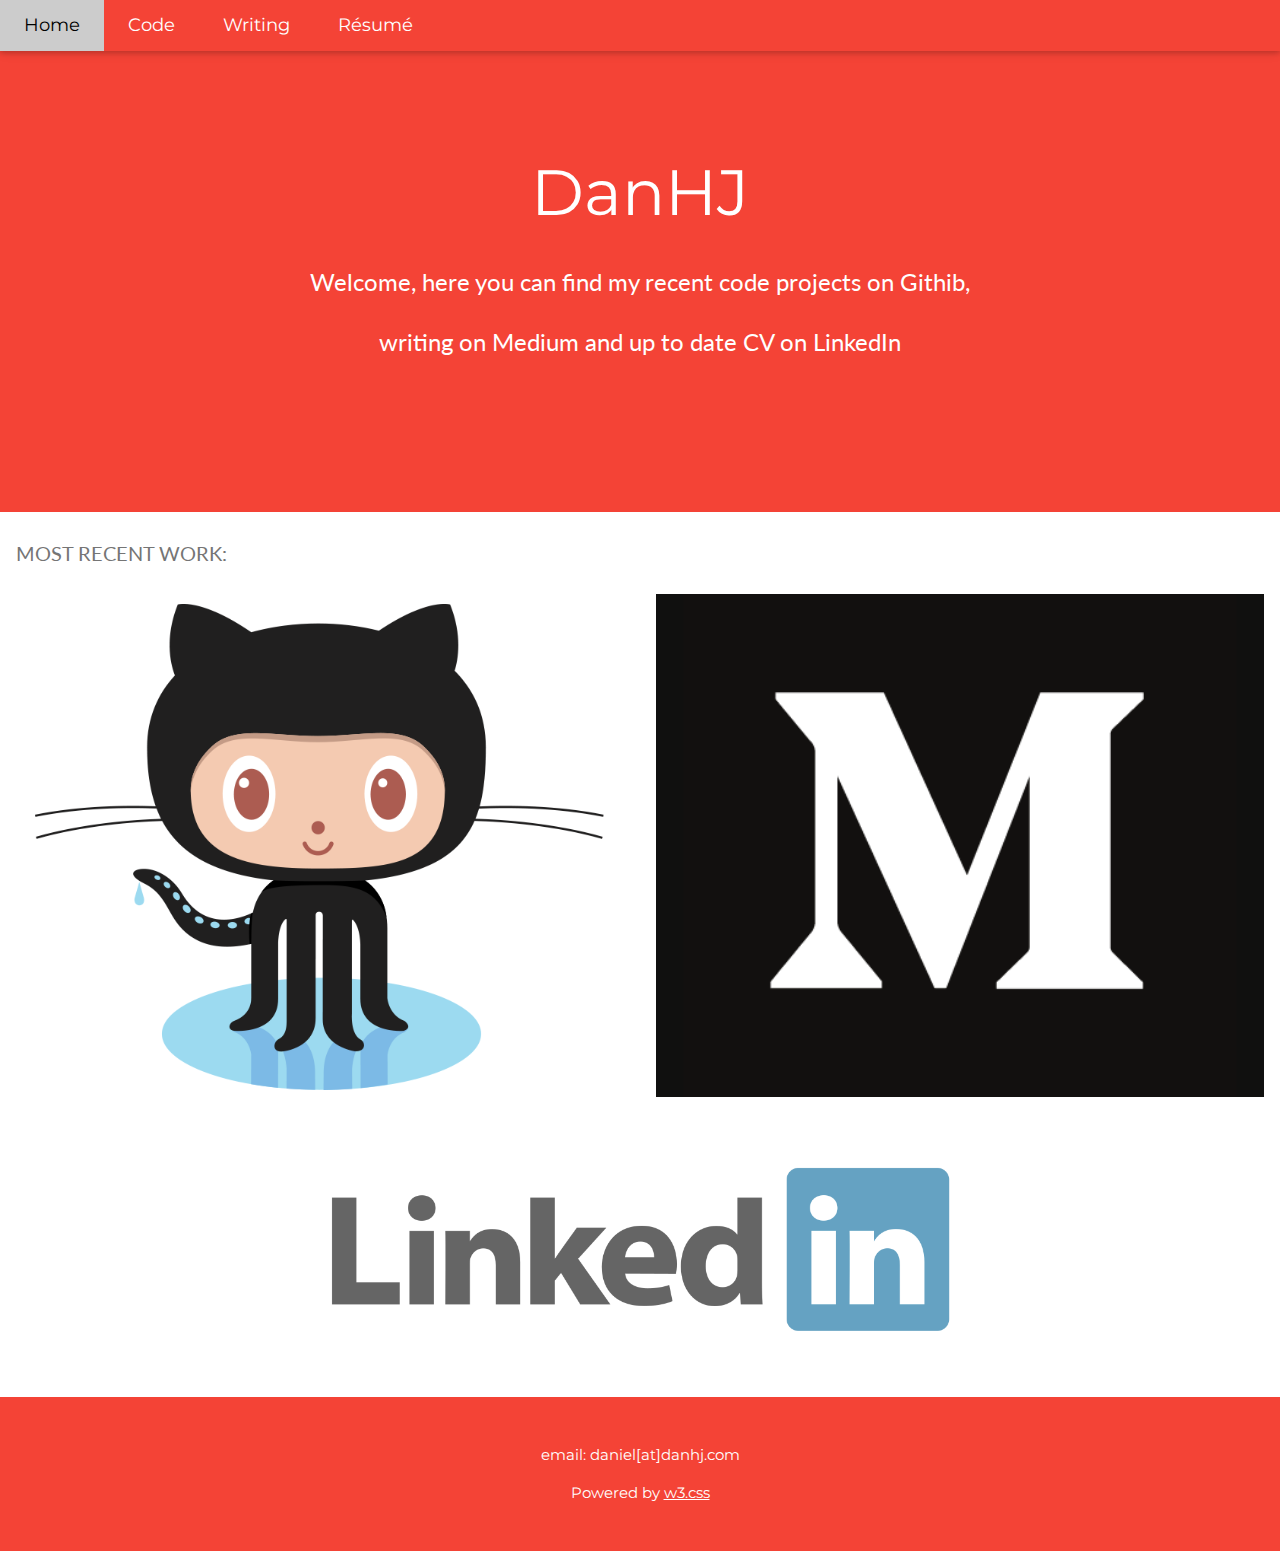
<file: New site/index.html>
<!DOCTYPE html>
<html lang="en">
<title>Dan HJ</title>
<meta charset="UTF-8">
<meta name="viewport" content="width=device-width, initial-scale=1">
<link rel="stylesheet" href="https://www.w3schools.com/w3css/4/w3.css">
<link rel="stylesheet" href="https://fonts.googleapis.com/css?family=Lato">
<link rel="stylesheet" href="https://fonts.googleapis.com/css?family=Montserrat">
<link rel="stylesheet" href="https://cdnjs.cloudflare.com/ajax/libs/font-awesome/4.7.0/css/font-awesome.min.css">
<link rel="icon" href="seo-and-web.png">
<style>
body,h1,h2,h3,h4,h5,h6 {font-family: "Lato", sans-serif}
.w3-bar,h1,button {font-family: "Montserrat", sans-serif}
</style>
<body>

<!-- Navbar -->
<div class="w3-top">
  <div class="w3-bar w3-red w3-card w3-left-align w3-large">
    <a class="w3-bar-item w3-button w3-hide-medium w3-hide-large w3-right w3-padding-large w3-hover-white w3-large w3-red" href="javascript:void(0);" onclick="myFunction()" title="Toggle Navigation Menu"><i class="fa fa-bars"></i></a>
    <a href="#" class="w3-bar-item w3-button w3-padding-large w3-white">Home</a>
    <a href="https://github.com/LondanHJ" target="_blank" class="w3-bar-item w3-button w3-hide-small w3-padding-large w3-hover-white">Code </a>
    <a href="https://medium.com/me/stories/drafts" target="_blank" class="w3-bar-item w3-button w3-hide-small w3-padding-large w3-hover-white">Writing </a>
    <a href="https://www.linkedin.com/in/daniel-hatton-johnson-a1a258b4/" target="_blank" class="w3-bar-item w3-button w3-hide-small w3-padding-large w3-hover-white">Résumé </a>
  </div>

  <!-- Navbar on small screens -->
  <div id="smallNav" class="w3-bar-block w3-white w3-hide w3-hide-large w3-hide-medium w3-large">
    <a href="https://github.com/LondanHJ" target="_blank" class="w3-bar-item w3-button w3-padding-large">Code </a>
    <a href="https://medium.com/me/stories/drafts" target="_blank" class="w3-bar-item w3-button w3-padding-large">Writing </a>
    <a href="https://www.linkedin.com/in/daniel-hatton-johnson-a1a258b4/" target="_blank" class="w3-bar-item w3-button w3-padding-large">Résumé </a>
  </div>
</div>

<!-- Header -->
<header class="w3-container w3-red w3-center" style="padding:128px 16px">
  <h1 class="w3-margin w3-jumbo">DanHJ</h1>
  <p class="w3-xlarge">Welcome, here you can find my recent code projects on Githib,</p>
    <p class="w3-xlarge">writing on Medium and up to date CV on LinkedIn</p>
</header>

<!-- First Grid: Resent -->
<div class="w3-panel w3-text-grey">
  <h4>MOST RECENT WORK:</h4>
</div>
<div class="w3-row">
  <div class="w3-half w3-container">
    <a href="https://github.com/LondanHJ" target="_blank">
      <img src="Github.png" style="width:100%">
    </a>
  </div>
<div class="w3-half w3-container">
  <a href="https://medium.com/me/stories/drafts" target="_blank">
    <img src="Medium logo.png" style="width:100%">
  </a>
</div>
</div>

<div class="w3-container w3-white w3-center w3-opacity w3-padding-64">
  <a href="https://www.linkedin.com/in/daniel-hatton-johnson-a1a258b4/" target="_blank">
    <img src="Linkedin.png" style="width:50%">
  </a>
</div>

<!-- Footer -->
<footer class="w3-bar w3-red w3-padding-32 w3-center">
 <p>email: daniel[at]danhj.com</p>
 <p>Powered by <a href="https://www.w3schools.com/w3css/default.asp" target="_blank">w3.css</a></p>
</footer>

<script>
// Used to toggle the menu on small screens when clicking on the menu button
function myFunction() {
  var x = document.getElementById("smallNav");
  if (x.className.indexOf("w3-show") == -1) {
    x.className += " w3-show";
  } else {
    x.className = x.className.replace(" w3-show", "");
  }
}
</script>
<!-- Global site tag (gtag.js) - Google Analytics -->
<script async src="https://www.googletagmanager.com/gtag/js?id=UA-135444217-1"></script>
<script>
  window.dataLayer = window.dataLayer || [];
  function gtag(){dataLayer.push(arguments);}
  gtag('js', new Date());

  gtag('config', 'UA-135444217-1');
</script>
<!-- Facebook Pixel Code -->
<script>
  !function(f,b,e,v,n,t,s)
  {if(f.fbq)return;n=f.fbq=function(){n.callMethod?
  n.callMethod.apply(n,arguments):n.queue.push(arguments)};
  if(!f._fbq)f._fbq=n;n.push=n;n.loaded=!0;n.version='2.0';
  n.queue=[];t=b.createElement(e);t.async=!0;
  t.src=v;s=b.getElementsByTagName(e)[0];
  s.parentNode.insertBefore(t,s)}(window, document,'script',
  'https://connect.facebook.net/en_US/fbevents.js');
  fbq('init', '202473587002853');
  fbq('track', 'PageView');
</script>
<noscript><img height="1" width="1" style="display:none"
  src="https://www.facebook.com/tr?id=202473587002853&ev=PageView&noscript=1"
/></noscript>
<!-- End Facebook Pixel Code -->
</body>
</html>
</file>
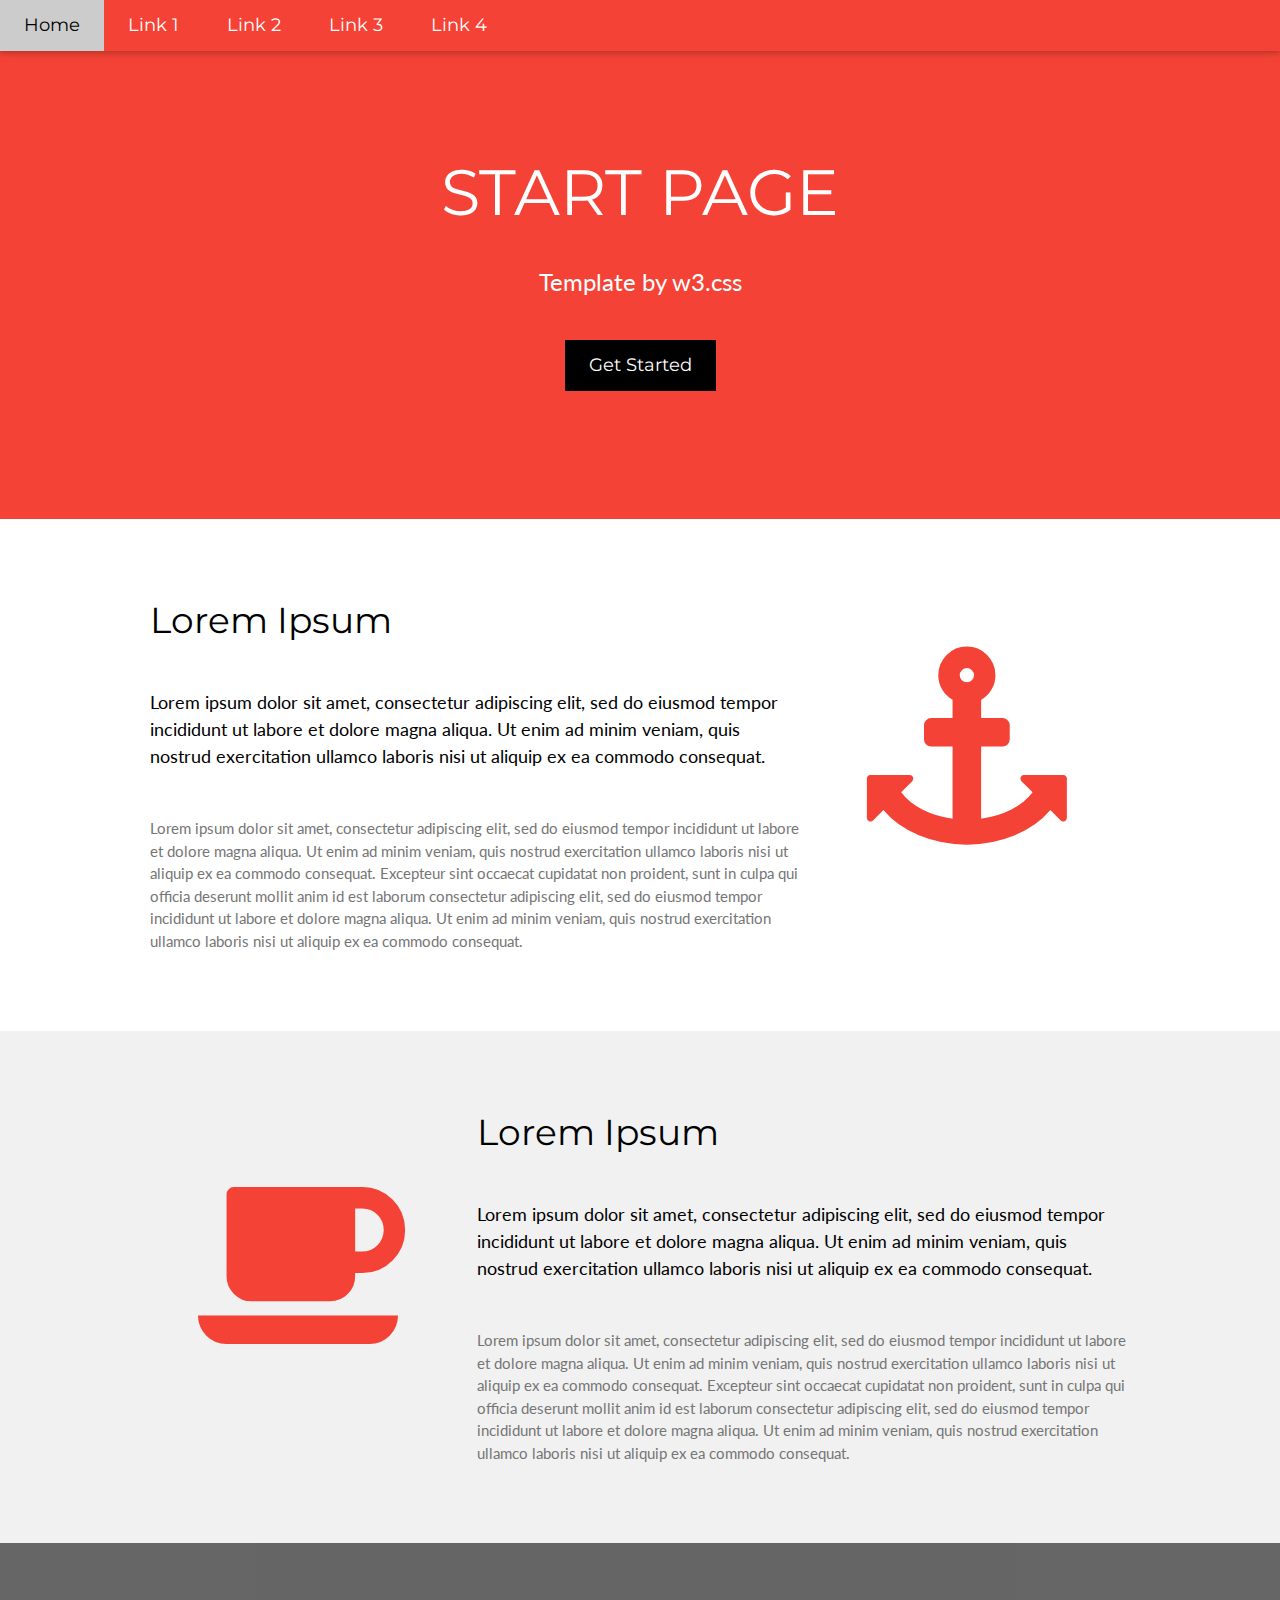
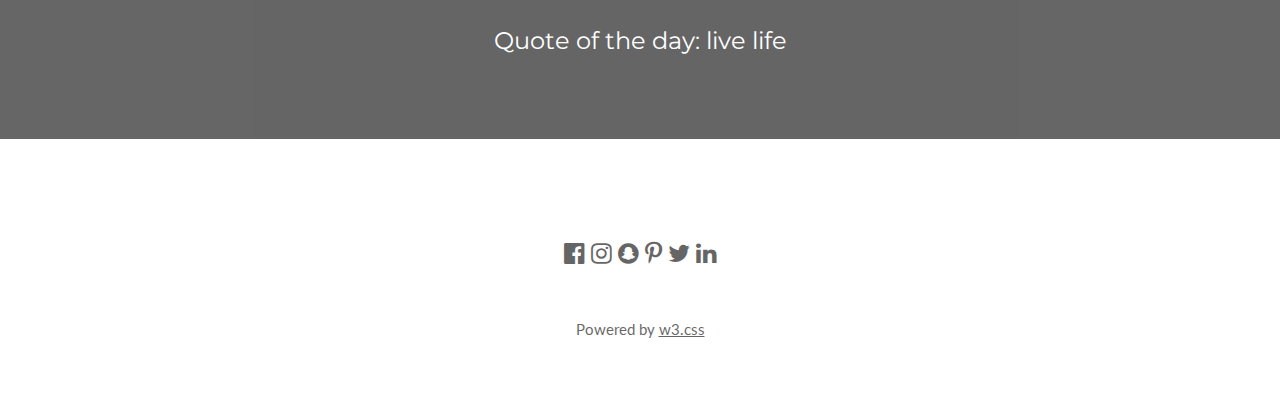
<file: New site/works.html>
<!DOCTYPE html>
<html lang="en">
<title>W3.CSS Template</title>
<meta charset="UTF-8">
<meta name="viewport" content="width=device-width, initial-scale=1">
<link rel="stylesheet" href="https://www.w3schools.com/w3css/4/w3.css">
<link rel="stylesheet" href="https://fonts.googleapis.com/css?family=Lato">
<link rel="stylesheet" href="https://fonts.googleapis.com/css?family=Montserrat">
<link rel="stylesheet" href="https://cdnjs.cloudflare.com/ajax/libs/font-awesome/4.7.0/css/font-awesome.min.css">
<style>
body,h1,h2,h3,h4,h5,h6 {font-family: "Lato", sans-serif}
.w3-bar,h1,button {font-family: "Montserrat", sans-serif}
.fa-anchor,.fa-coffee {font-size:200px}
</style>
<body>

<!-- Navbar -->
<div class="w3-top">
  <div class="w3-bar w3-red w3-card w3-left-align w3-large">
    <a class="w3-bar-item w3-button w3-hide-medium w3-hide-large w3-right w3-padding-large w3-hover-white w3-large w3-red" href="javascript:void(0);" onclick="myFunction()" title="Toggle Navigation Menu"><i class="fa fa-bars"></i></a>
    <a href="#" class="w3-bar-item w3-button w3-padding-large w3-white">Home</a>
    <a href="#" class="w3-bar-item w3-button w3-hide-small w3-padding-large w3-hover-white">Link 1</a>
    <a href="#" class="w3-bar-item w3-button w3-hide-small w3-padding-large w3-hover-white">Link 2</a>
    <a href="#" class="w3-bar-item w3-button w3-hide-small w3-padding-large w3-hover-white">Link 3</a>
    <a href="#" class="w3-bar-item w3-button w3-hide-small w3-padding-large w3-hover-white">Link 4</a>
  </div>

  <!-- Navbar on small screens -->
  <div id="navDemo" class="w3-bar-block w3-white w3-hide w3-hide-large w3-hide-medium w3-large">
    <a href="#" class="w3-bar-item w3-button w3-padding-large">Link 1</a>
    <a href="#" class="w3-bar-item w3-button w3-padding-large">Link 2</a>
    <a href="#" class="w3-bar-item w3-button w3-padding-large">Link 3</a>
    <a href="#" class="w3-bar-item w3-button w3-padding-large">Link 4</a>
  </div>
</div>

<!-- Header -->
<header class="w3-container w3-red w3-center" style="padding:128px 16px">
  <h1 class="w3-margin w3-jumbo">START PAGE</h1>
  <p class="w3-xlarge">Template by w3.css</p>
  <button class="w3-button w3-black w3-padding-large w3-large w3-margin-top">Get Started</button>
</header>

<!-- First Grid -->
<div class="w3-row-padding w3-padding-64 w3-container">
  <div class="w3-content">
    <div class="w3-twothird">
      <h1>Lorem Ipsum</h1>
      <h5 class="w3-padding-32">Lorem ipsum dolor sit amet, consectetur adipiscing elit, sed do eiusmod tempor incididunt ut labore et dolore magna aliqua. Ut enim ad minim veniam, quis nostrud exercitation ullamco laboris nisi ut aliquip ex ea commodo consequat.</h5>

      <p class="w3-text-grey">Lorem ipsum dolor sit amet, consectetur adipiscing elit, sed do eiusmod tempor incididunt ut labore et dolore magna aliqua. Ut enim ad minim veniam, quis nostrud exercitation ullamco laboris nisi ut aliquip ex ea commodo consequat. Excepteur sint
        occaecat cupidatat non proident, sunt in culpa qui officia deserunt mollit anim id est laborum consectetur adipiscing elit, sed do eiusmod tempor incididunt ut labore et dolore magna aliqua. Ut enim ad minim veniam, quis nostrud exercitation ullamco
        laboris nisi ut aliquip ex ea commodo consequat.</p>
    </div>

    <div class="w3-third w3-center">
      <i class="fa fa-anchor w3-padding-64 w3-text-red"></i>
    </div>
  </div>
</div>

<!-- Second Grid -->
<div class="w3-row-padding w3-light-grey w3-padding-64 w3-container">
  <div class="w3-content">
    <div class="w3-third w3-center">
      <i class="fa fa-coffee w3-padding-64 w3-text-red w3-margin-right"></i>
    </div>

    <div class="w3-twothird">
      <h1>Lorem Ipsum</h1>
      <h5 class="w3-padding-32">Lorem ipsum dolor sit amet, consectetur adipiscing elit, sed do eiusmod tempor incididunt ut labore et dolore magna aliqua. Ut enim ad minim veniam, quis nostrud exercitation ullamco laboris nisi ut aliquip ex ea commodo consequat.</h5>

      <p class="w3-text-grey">Lorem ipsum dolor sit amet, consectetur adipiscing elit, sed do eiusmod tempor incididunt ut labore et dolore magna aliqua. Ut enim ad minim veniam, quis nostrud exercitation ullamco laboris nisi ut aliquip ex ea commodo consequat. Excepteur sint
        occaecat cupidatat non proident, sunt in culpa qui officia deserunt mollit anim id est laborum consectetur adipiscing elit, sed do eiusmod tempor incididunt ut labore et dolore magna aliqua. Ut enim ad minim veniam, quis nostrud exercitation ullamco
        laboris nisi ut aliquip ex ea commodo consequat.</p>
    </div>
  </div>
</div>

<div class="w3-container w3-black w3-center w3-opacity w3-padding-64">
    <h1 class="w3-margin w3-xlarge">Quote of the day: live life</h1>
</div>

<!-- Footer -->
<footer class="w3-container w3-padding-64 w3-center w3-opacity">
  <div class="w3-xlarge w3-padding-32">
    <i class="fa fa-facebook-official w3-hover-opacity"></i>
    <i class="fa fa-instagram w3-hover-opacity"></i>
    <i class="fa fa-snapchat w3-hover-opacity"></i>
    <i class="fa fa-pinterest-p w3-hover-opacity"></i>
    <i class="fa fa-twitter w3-hover-opacity"></i>
    <i class="fa fa-linkedin w3-hover-opacity"></i>
 </div>
 <p>Powered by <a href="https://www.w3schools.com/w3css/default.asp" target="_blank">w3.css</a></p>
</footer>

<script>
// Used to toggle the menu on small screens when clicking on the menu button
function myFunction() {
  var x = document.getElementById("navDemo");
  if (x.className.indexOf("w3-show") == -1) {
    x.className += " w3-show";
  } else {
    x.className = x.className.replace(" w3-show", "");
  }
}
</script>

</body>
</html>
</file>
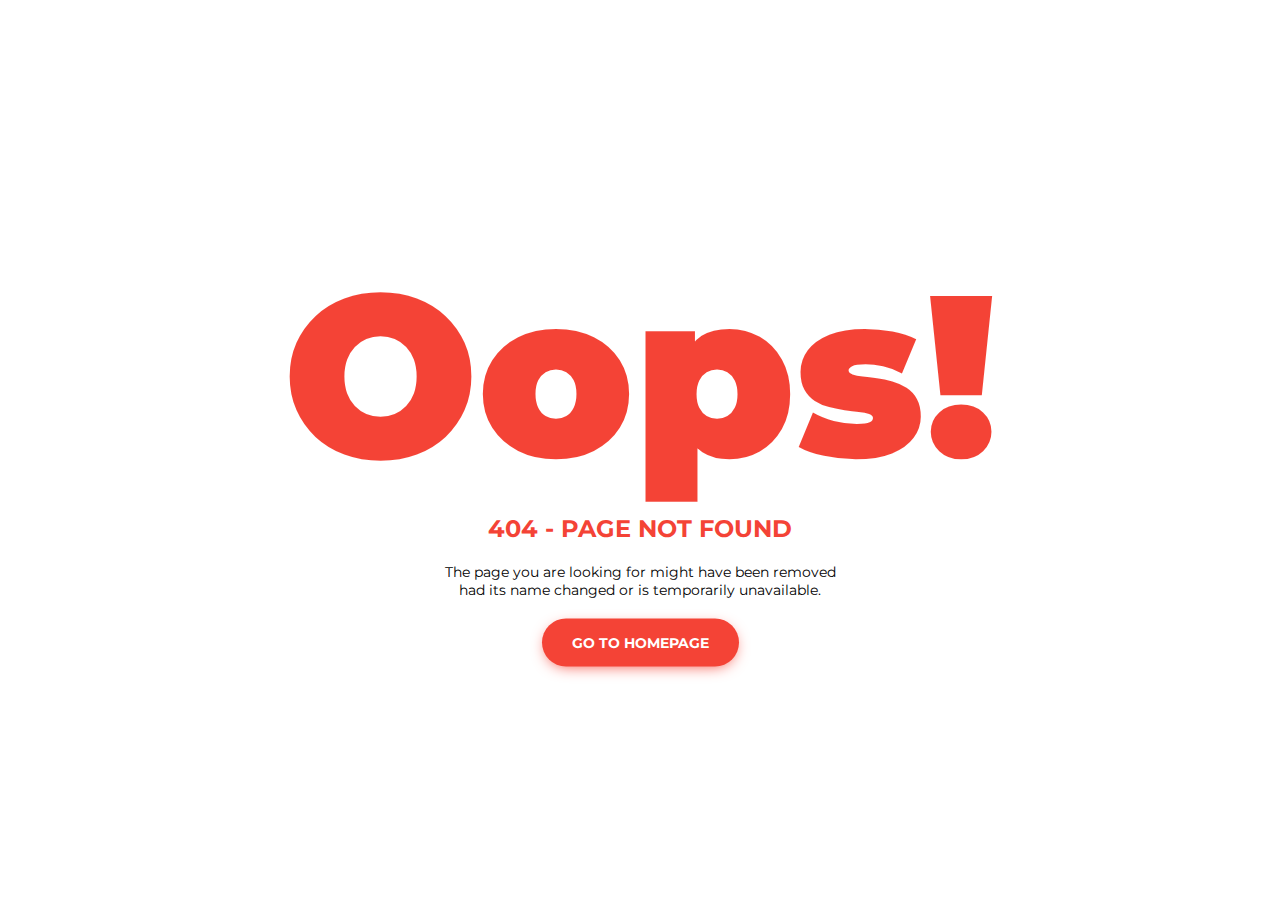
<file: New site/404/404-page.html>
<!DOCTYPE html>
<html lang="en">

<head>
	<meta charset="utf-8">
	<meta http-equiv="X-UA-Compatible" content="IE=edge">
	<meta name="viewport" content="width=device-width, initial-scale=1">
	<!-- The above 3 meta tags *must* come first in the head; any other head content must come *after* these tags -->

	<title>404 - Page not found</title>

	<!-- Google font -->
	<link href="https://fonts.googleapis.com/css?family=Montserrat:400,700,900" rel="stylesheet">
	<link rel="icon" href="seo-and-web.png">
	<!-- Custom stlylesheet -->
	<link type="text/css" rel="stylesheet" href="css/style.css" />

	<!-- HTML5 shim and Respond.js for IE8 support of HTML5 elements and media queries -->
	<!-- WARNING: Respond.js doesn't work if you view the page via file:// -->
	<!--[if lt IE 9]>
		  <script src="https://oss.maxcdn.com/html5shiv/3.7.3/html5shiv.min.js"></script>
		  <script src="https://oss.maxcdn.com/respond/1.4.2/respond.min.js"></script>
		<![endif]-->

</head>

<body>

	<div id="notfound">
		<div class="notfound">
			<div class="notfound-404">
				<h1>Oops!</h1>
			</div>
			<h2>404 - Page not found</h2>
			<p>The page you are looking for might have been removed had its name changed or is temporarily unavailable.</p>
			<a href="index.html">Go To Homepage</a>
		</div>
	</div>

</body><!-- This templates was made by Colorlib (https://colorlib.com) -->

</html>
</file>
<file: New site/404/css/style.css>
* {
  -webkit-box-sizing: border-box;
          box-sizing: border-box;
}

body {
  padding: 0;
  margin: 0;
}

#notfound {
  position: relative;
  height: 100vh;
}

#notfound .notfound {
  position: absolute;
  left: 50%;
  top: 50%;
  -webkit-transform: translate(-50%, -50%);
      -ms-transform: translate(-50%, -50%);
          transform: translate(-50%, -50%);
}

.notfound {
  max-width: 410px;
  width: 100%;
  text-align: center;
}

.notfound .notfound-404 {
  height: 280px;
  position: relative;
  z-index: -1;
}

.notfound .notfound-404 h1 {
  font-family: 'Montserrat', sans-serif;
  font-size: 230px;
  margin: 0px;
  font-weight: 900;
  position: absolute;
  left: 50%;
  -webkit-transform: translateX(-50%);
      -ms-transform: translateX(-50%);
          transform: translateX(-50%);
  background: #F44336;
  -webkit-background-clip: text;
  -webkit-text-fill-color: transparent;
  background-size: cover;
  background-position: center;
}


.notfound h2 {
  font-family: 'Montserrat', sans-serif;
  color: #F44336;
  font-size: 24px;
  font-weight: 700;
  text-transform: uppercase;
  margin-top: 0;
}

.notfound p {
  font-family: 'Montserrat', sans-serif;
  color: #000;
  font-size: 14px;
  font-weight: 400;
  margin-bottom: 20px;
  margin-top: 0px;
}

.notfound a {
  font-family: 'Montserrat', sans-serif;
  font-size: 14px;
  text-decoration: none;
  text-transform: uppercase;
  background: #F44336;
  display: inline-block;
  padding: 15px 30px;
  border-radius: 40px;
  color: #fff;
  font-weight: 700;
  -webkit-box-shadow: 0px 4px 15px -5px #F44336;
          box-shadow: 0px 4px 15px -5px #F44336;
}


@media only screen and (max-width: 767px) {
    .notfound .notfound-404 {
      height: 142px;
    }
    .notfound .notfound-404 h1 {
      font-size: 112px;
    }
}
</file>
